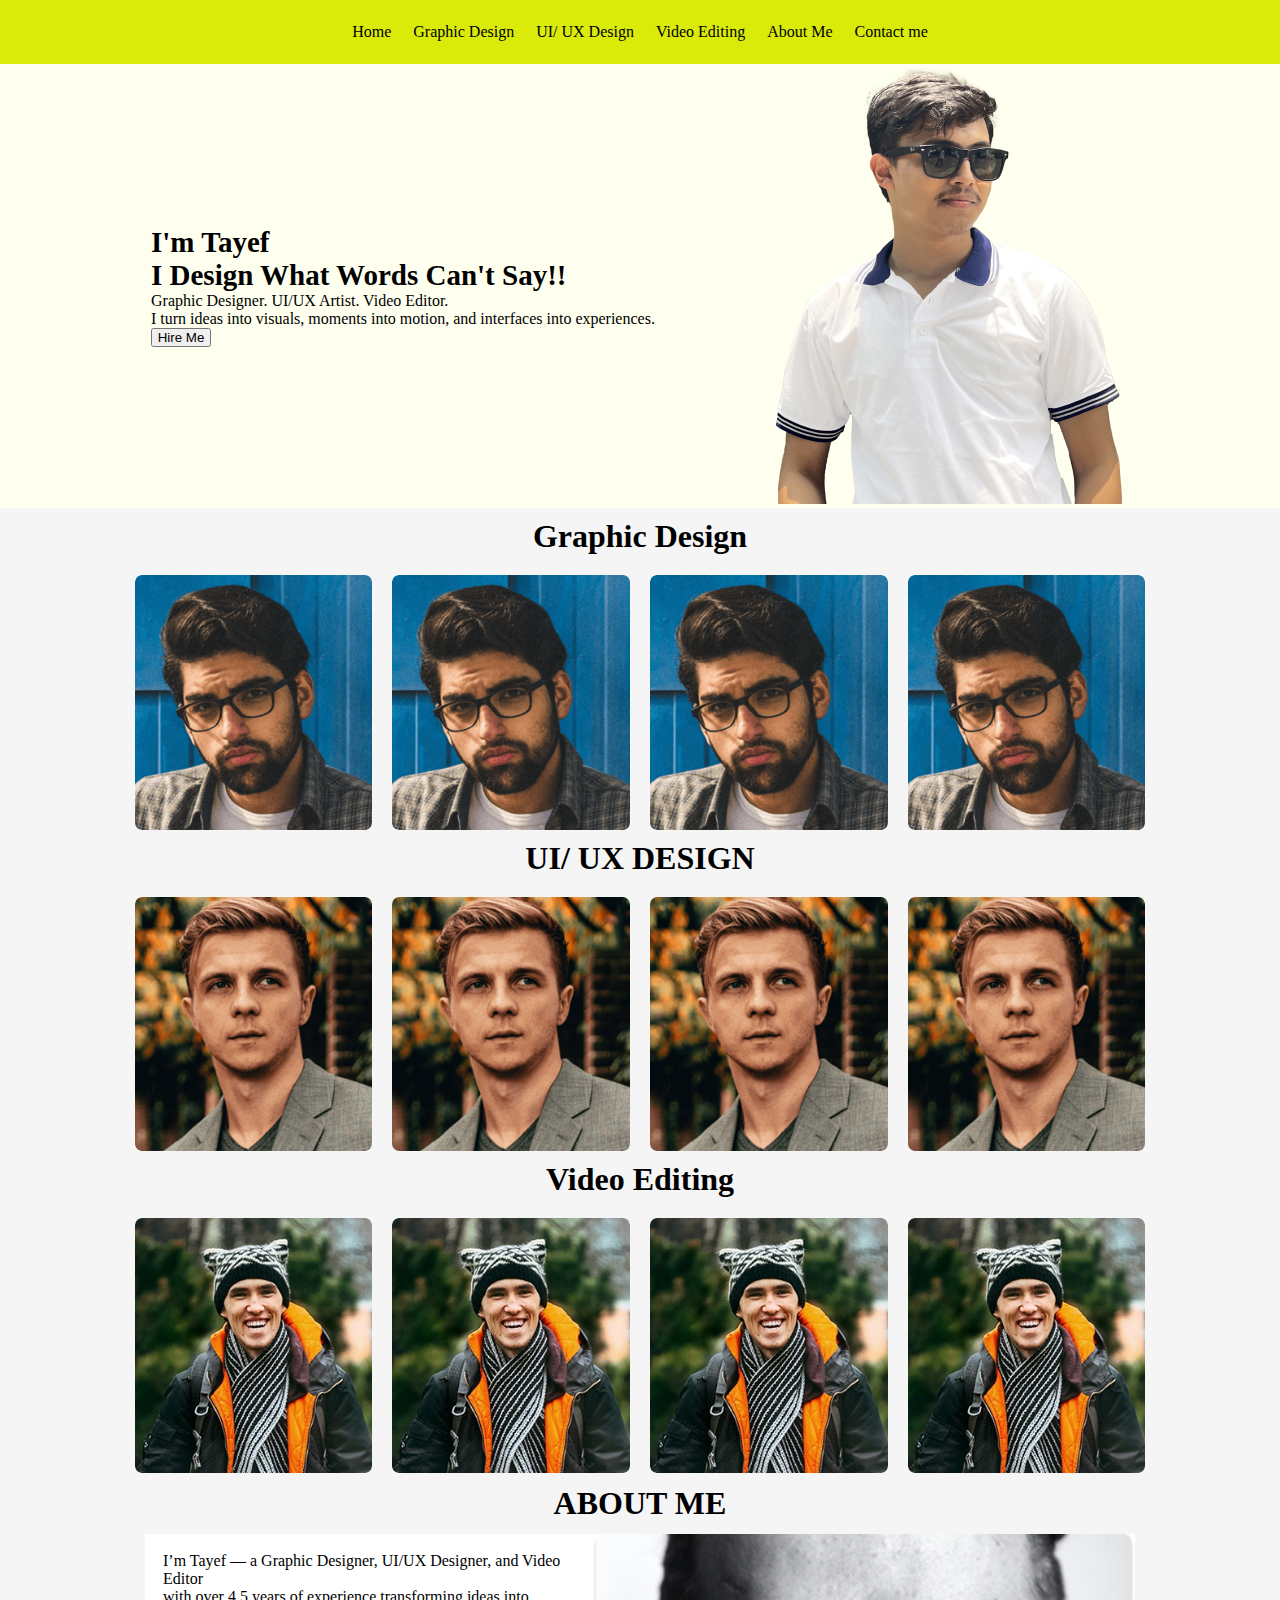
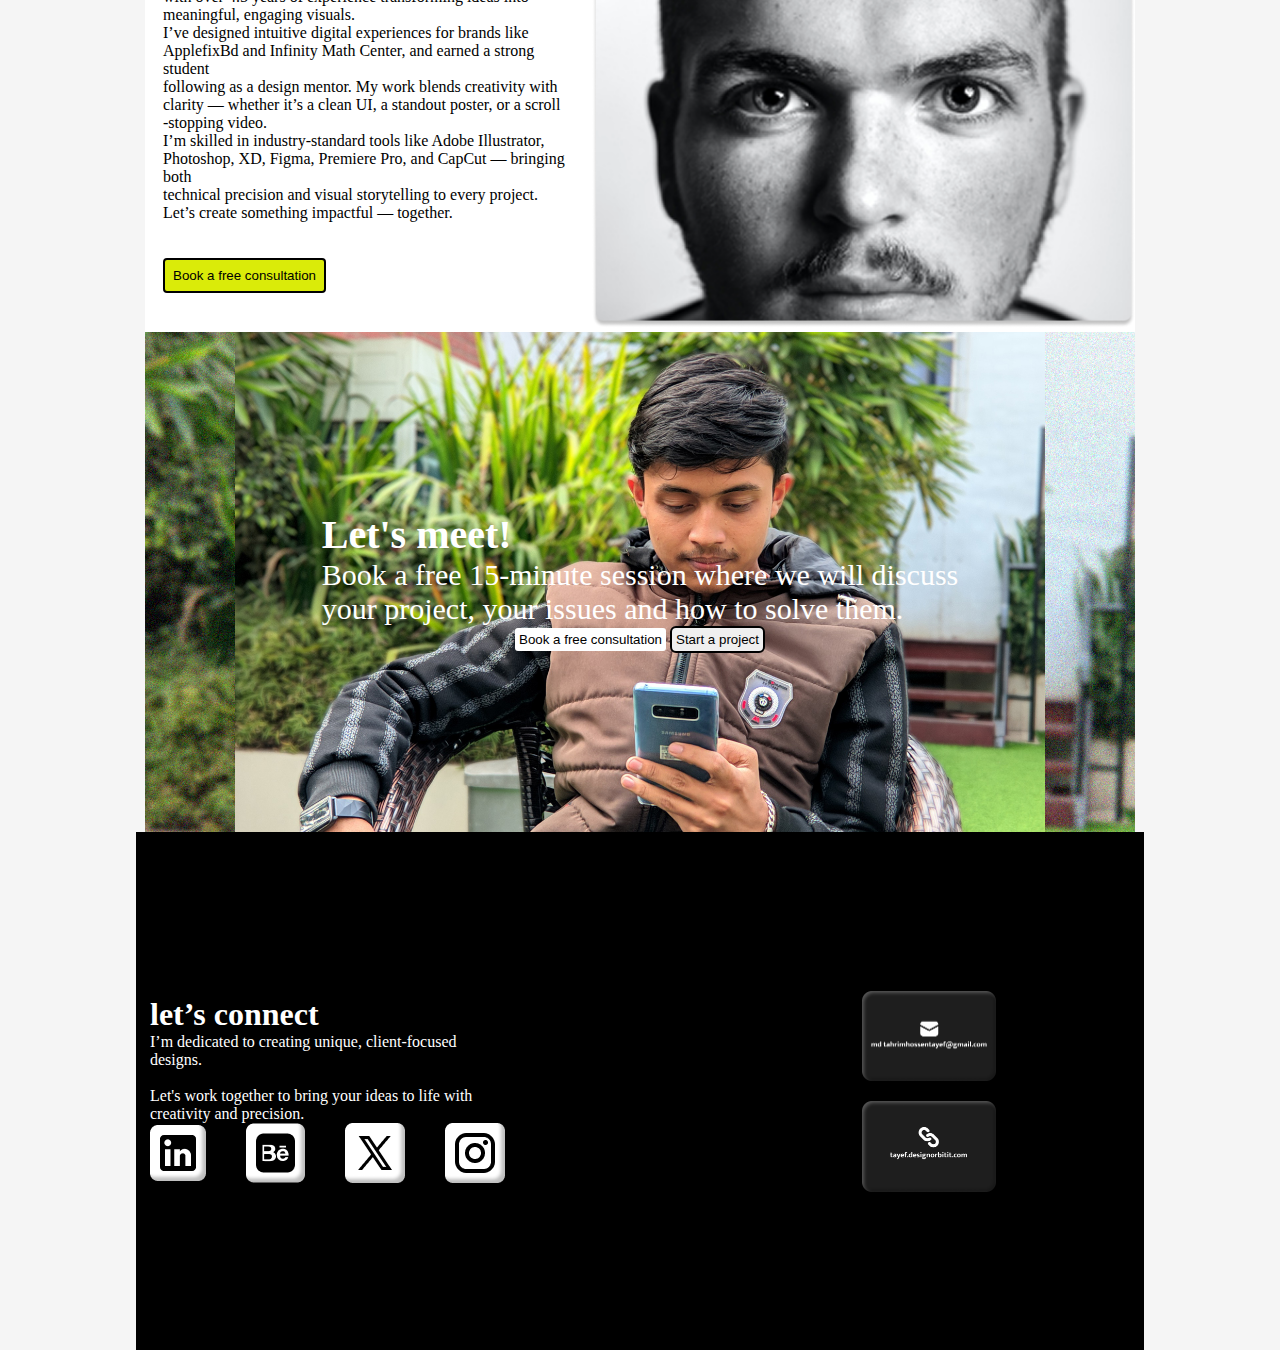
<file: index.html>
<!DOCTYPE html>
<html lang="en">
<head>
    <meta charset="UTF-8">
    <meta name="viewport" content="width=device-width, initial-scale=1.0">
    <title>
        My website
    </title>
    <link rel="stylesheet" href="./style.css">
</head>
<body style="background-color:whitesmoke;
max-width: 11000px;">
    <nav>
        
       <div class="lists">
        <li>Home</li>
        <li>Graphic Design</li>
        <li>UI/ UX Design</li>
        <li>Video Editing</li>
        <li>About Me</li>
        <li>Contact me</li>
       </div>
    </nav>
    <section style=" background-color: rgba(254, 255, 238, 1);" >
        <div class="sec">
            <div class="sec-1">
            <h1 style="font-size: 29px;">I'm Tayef <br> I Design What Words Can't Say!!</h1>
            <p>Graphic Designer. UI/UX Artist. Video Editor. <br>
                I turn ideas into visuals, moments into motion, and interfaces into experiences.</p>
            <button
            style="width: 60px;">Hire Me </button></div>
            <div><img src="./media/Mask group.png" alt="pic"></div>
        </div>
        
    </section>
    <h1 style="text-align: center; margin-top:10px ;">Graphic Design</h1>
    <section>
        <div
        class="sec-2">
           
          
            
            <img src="./media/Rectangle 7.png" alt="pic" width="24%">
            <img src="./media/Rectangle 7.png" alt="pic" width="24%">
            <img src="./media/Rectangle 7.png" alt="pic" width="24%">
            <img src="./media/Rectangle 7.png" alt="pic" width="24%">
        </div>
    </section>
    <section>
        
            <h1 style="text-align: center; margin-top: 10px;">UI/ UX DESIGN</h1>
          <div
        class="sec-2">
            <img src="./media/Rectangle 4.png" alt="pic" width="24%">
            <img src="./media/Rectangle 4.png" alt="pic" width="24%">
            <img src="./media/Rectangle 4.png" alt="pic" width="24%">
            <img src="./media/Rectangle 4.png" alt="pic" width="24%">
        </div>
    </section><h1 style="text-align: center; margin-top: 10px;">Video Editing</h1>
    <section>
        <div
        class="sec-2">
           
          
            <img src="./media/Rectangle 14.png" alt="pic" width="24%">
            <img src="./media/Rectangle 14.png" alt="pic" width="24%">
            <img src="./media/Rectangle 14.png" alt="pic" width="24%">
            <img src="./media/Rectangle 14.png" alt="pic" width="24%">
        </div>
    </section>

   <h1 style="text-align: center;
   margin: 12px;"> ABOUT ME</h1>
   <section class="sec-4">
    <div style="padding: 18px;">
        <p>I’m Tayef — a Graphic Designer, UI/UX Designer, and Video Editor <br> with over 4.5 years of experience transforming ideas into <br> meaningful, engaging visuals. <br>
I’ve designed intuitive digital experiences for brands like <br>ApplefixBd and Infinity Math Center, and earned a strong student  <br>following as a design mentor. My work blends creativity with <br> clarity — whether it’s a clean UI, a standout poster, or a scroll <br>-stopping video. <br>
I’m skilled in industry-standard tools like Adobe Illustrator, <br> Photoshop, XD, Figma, Premiere Pro, and CapCut — bringing both <br> technical precision and visual storytelling to every project. <br>
Let’s create something impactful — together.</p>
<br><br>
<button style="background-color: rgba(218, 235, 9, 1);
padding: 8px; 

border: 2px solid black;
cursor: pointer; border-radius: 4px;">Book a free consultation</button>
    </div>
    <br><br>
    <div>
        <img src="./media/big eyes.png" width=" 100%">
    </div>
</section>
   <section class="sec-5">
    <div class="sec-6">
        <h1 style="font-size: 40px; color: white;">Let's meet!</h1>
        <p>Book a free 15-minute session where we will discuss <br> your project, your issues and how to solve them.</p>
    </div>
    <div>
        
        <button style="background-color: white;
        color: black;border: none;
        padding: 4px; cursor: pointer; border-radius: 3px;">Book a free consultation</button>
        <button style="border: 2px solid black;
        padding: 4px;
        border-radius: 6px ;
        cursor: pointer;
        ">Start a project</button>
    </div>
   </section>

   <section class="sec-7">
    <div>
        <h1>let’s connect</h1>
        <p>I’m dedicated to creating unique, client-focused  <br> designs. <br><br>

Let's work together to bring your ideas to life with  <br>creativity and precision.</p>
<img src="./media/icons img.png" alt="icons">
    </div>
    <div style="display: flex;
    flex-direction: column;
   gap: 20px;">
        <img src="./media/email frame.png" alt="email" width="50%">
        <img src="./media/link frame .png" alt="links" width="50%
        ">
    </div>
   </section>



</body>
</html>
</file>
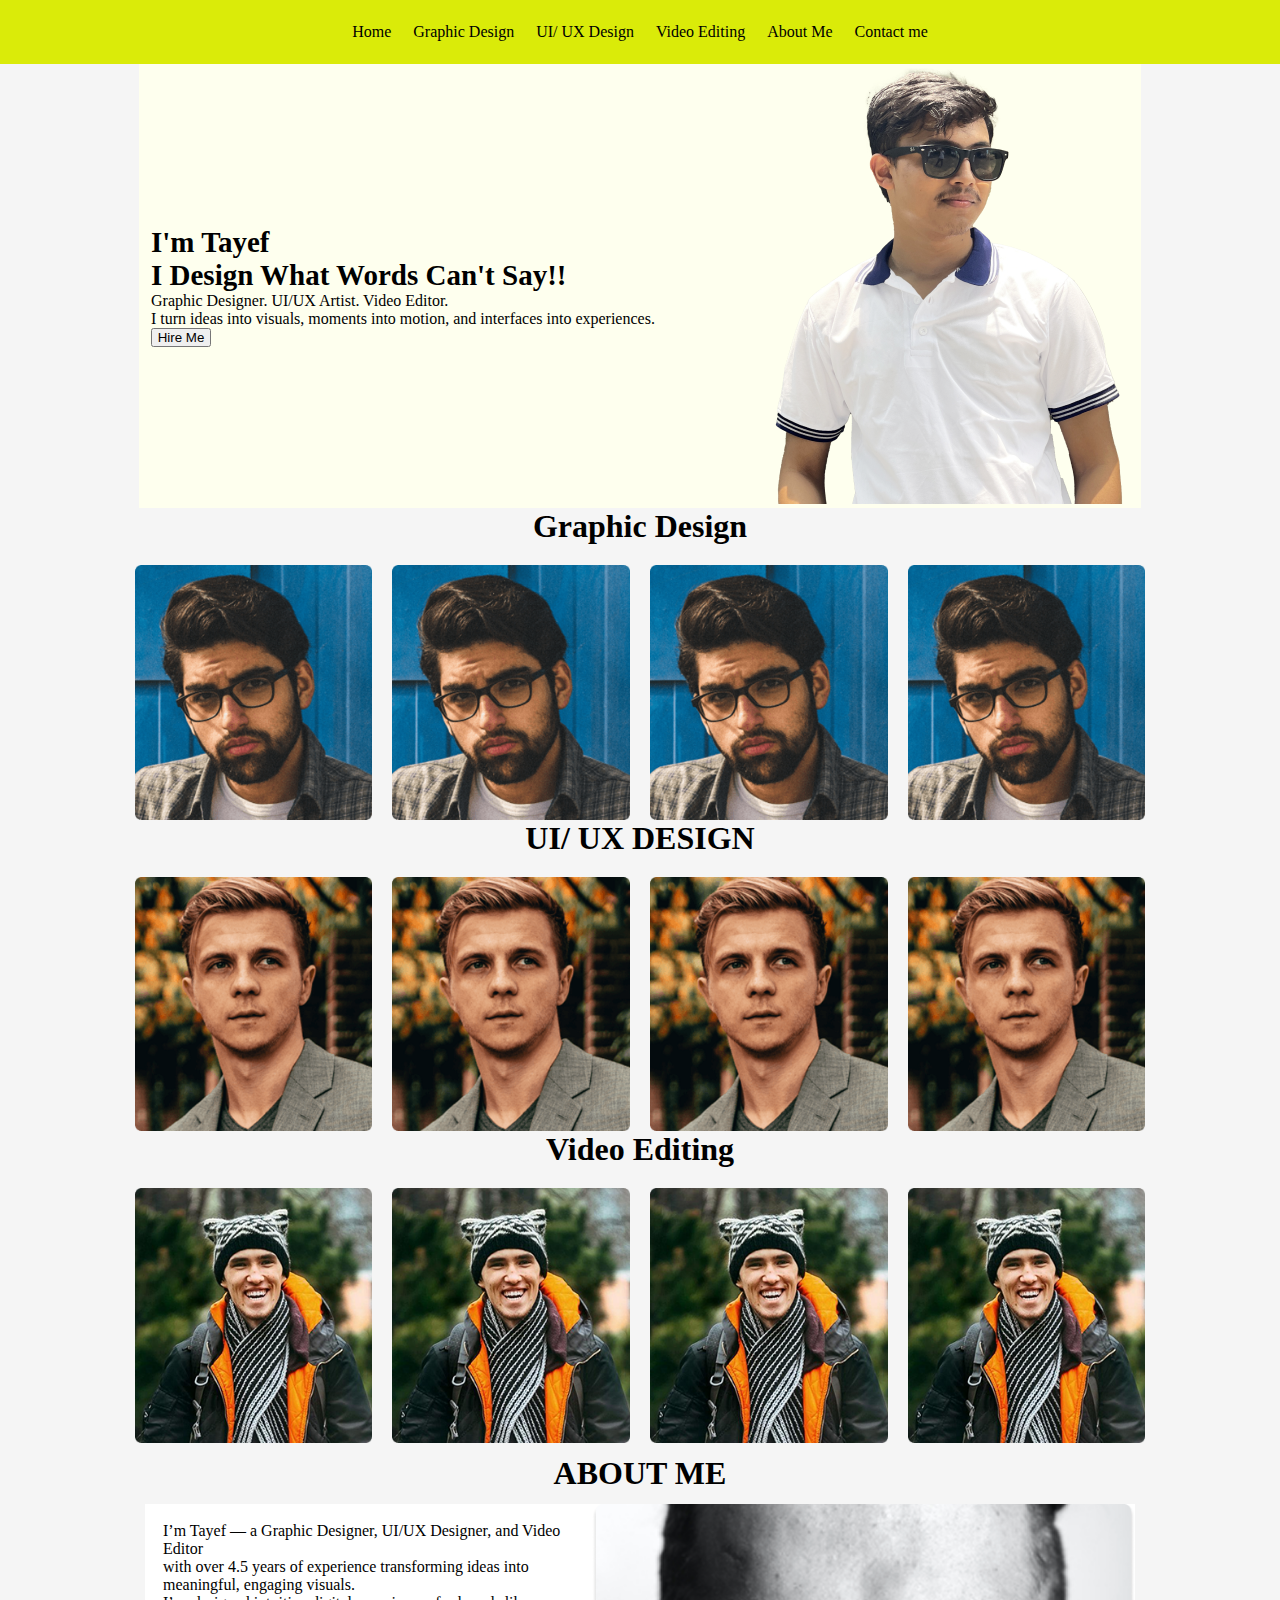
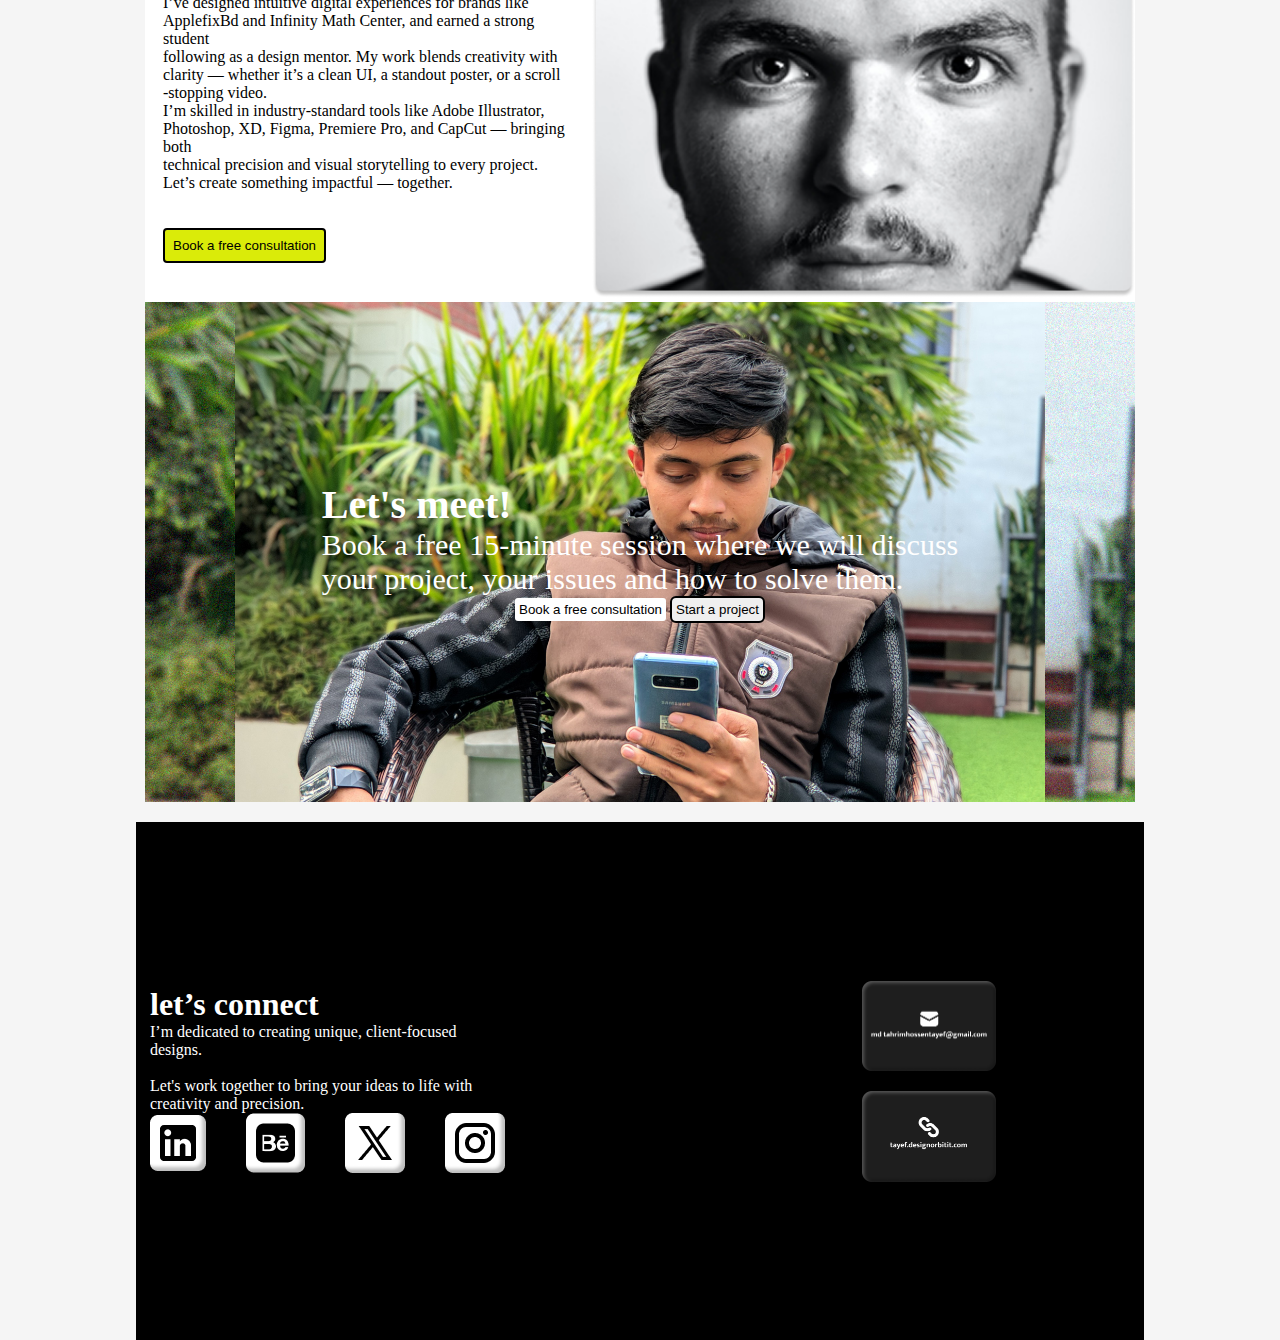
<file: figma.html>
<!DOCTYPE html>
<html lang="en">
<head>
    <meta charset="UTF-8">
    <meta name="viewport" content="width=device-width, initial-scale=1.0">
    <title>
        My website
    </title>
    <link rel="stylesheet" href="./figma.css">
</head>
<body style="background-color:whitesmoke;
max-width: 11000px;">
    <nav>
       <div class="lists">
        <li>Home</li>
        <li>Graphic Design</li>
        <li>UI/ UX Design</li>
        <li>Video Editing</li>
        <li>About Me</li>
        <li>Contact me</li>
       </div>
    </nav>
    <section class="sec">
        <div class="sec-1">
            <h1 style="font-size: 29px;">I'm Tayef <br> I Design What Words Can't Say!!</h1>
            <p>Graphic Designer. UI/UX Artist. Video Editor. <br>
                I turn ideas into visuals, moments into motion, and interfaces into experiences.</p>
            <button
            style="width: 60px;">Hire Me </button></div>
            <div><img src="./media/Mask group.png" alt="pic"></div>
        
    </section>
    <h1 style="text-align: center;">Graphic Design</h1>
    <section>
        <div
        class="sec-2">
           
          
            <img src="./media/Rectangle 7.png" alt="pic" width="24%">
            <img src="./media/Rectangle 7.png" alt="pic" width="24%">
            <img src="./media/Rectangle 7.png" alt="pic" width="24%">
            <img src="./media/Rectangle 7.png" alt="pic" width="24%">
        </div>
    </section>
    <section>
        
            <h1 style="text-align: center;">UI/ UX DESIGN</h1>
          <div
        class="sec-2">
            <img src="./media/Rectangle 4.png" alt="pic" width="24%">
            <img src="./media/Rectangle 4.png" alt="pic" width="24%">
            <img src="./media/Rectangle 4.png" alt="pic" width="24%">
            <img src="./media/Rectangle 4.png" alt="pic" width="24%">
        </div>
    </section><h1 style="text-align: center;">Video Editing</h1>
    <section>
        <div
        class="sec-2">
           
          
            <img src="./media/Rectangle 14.png" alt="pic" width="24%">
            <img src="./media/Rectangle 14.png" alt="pic" width="24%">
            <img src="./media/Rectangle 14.png" alt="pic" width="24%">
            <img src="./media/Rectangle 14.png" alt="pic" width="24%">
        </div>
    </section>

   <h1 style="text-align: center;
   margin: 12px;"> ABOUT ME</h1>
   <section class="sec-4">
    <div style="padding: 18px;">
        <p>I’m Tayef — a Graphic Designer, UI/UX Designer, and Video Editor <br> with over 4.5 years of experience transforming ideas into <br> meaningful, engaging visuals. <br>
I’ve designed intuitive digital experiences for brands like <br>ApplefixBd and Infinity Math Center, and earned a strong student  <br>following as a design mentor. My work blends creativity with <br> clarity — whether it’s a clean UI, a standout poster, or a scroll <br>-stopping video. <br>
I’m skilled in industry-standard tools like Adobe Illustrator, <br> Photoshop, XD, Figma, Premiere Pro, and CapCut — bringing both <br> technical precision and visual storytelling to every project. <br>
Let’s create something impactful — together.</p>
<br><br>
<button style="background-color: rgba(218, 235, 9, 1);
padding: 8px; 

border: 2px solid black;
cursor: pointer; border-radius: 4px;">Book a free consultation</button>
    </div>
    <br><br>
    <div>
        <img src="./media/big eyes.png" width=" 100%">
    </div>
</section>
   <section class="sec-5">
    <div class="sec-6">
        <h1 style="font-size: 40px; color: white;">Let's meet!</h1>
        <p>Book a free 15-minute session where we will discuss <br> your project, your issues and how to solve them.</p>
    </div>
    <div>
        
        <button style="background-color: white;
        color: black;border: none;
        padding: 4px; cursor: pointer; border-radius: 3px;">Book a free consultation</button>
        <button style="border: 2px solid black;
        padding: 4px;
        border-radius: 6px ;
        cursor: pointer;
        ">Start a project</button>
    </div>
   </section>

   <section class="sec-7">
    <div>
        <h1>let’s connect</h1>
        <p>I’m dedicated to creating unique, client-focused  <br> designs. <br><br>

Let's work together to bring your ideas to life with  <br>creativity and precision.</p>
<img src="./media/icons img.png" alt="icons">
    </div>
    <div style="display: flex;
    flex-direction: column;
   gap: 20px;">
        <img src="./media/email frame.png" alt="email" width="50%">
        <img src="./media/link frame .png" alt="links" width="50%
        ">
    </div>
   </section>



</body>
</html>
</file>
<file: style.css>
*{padding: 0;
margin: 0;}
.sec-4{
   display: flex;
   background-color: white;
   max-width: 990px;
   margin: auto;     
   
}
.sec-5{
   background-image:url(./media/background\ img.jpg ) ;
   
   width: 990px;
   height: 500px;
   margin: auto;
  background-size: cover;
  display: flex;
  flex-direction: column;
   justify-content: center;
   align-items: center;

}
.sec-6  p{color: white;
   font-size: 30px;

}
   .sec-7{
      width: 980px;
      height: 490px;
      margin: auto;
      display: flex;
      justify-content: space-between;
      padding: 14px;
      align-items: center;
      background-color: black;
      color: white;
      padding: 14px;
      /* margin-top: 20px; */

   }
 
nav{

   background-color: rgba(218, 235, 9, 1);
   display: flex;
   flex-direction: column;
}
.lists{
   display: flex;
   gap: 20px;
   padding: 22px;
   list-style: none;
   align-items: center; 
   justify-content: center;
   font-size: bold
   ;
   
}
.lists li{
   border: 1px solid  rgba(218, 235, 9, 1);
   cursor: pointer;
}

.lists li :hover{
   background-color: black;
   border-radius: 12px;
   border: 2px dashed
   white;
}
.sec-1{
   display: flex;
   flex-direction: column;
   max-width: 700px;
    
}
.sec{
   display: flex;
   flex-direction: row;
   justify-content: space-between;
   
   max-width: 990px;
   margin: auto;
   align-items: center;
   padding-left: 12px;
  
}
.sec-2{
   margin: auto;
   display: flex;
   align-items: center;
   justify-content: center;
   justify-items: center;
   max-width: 990px;
   gap: 20px;
   margin-top: 20px;

}
.sec-2 img{
   border-radius: 7px;
}
</file>
<file: figma.css>
*{padding: 0;
margin: 0;}
.sec-4{
   display: flex;
   background-color: white;
   max-width: 990px;
   margin: auto;
   
}
.sec-5{
   background-image:url(./media/background\ img.jpg ) ;
   
   width: 990px;
   height: 500px;
   margin: auto;
  background-size: cover;
  display: flex;
  flex-direction: column;
   justify-content: center;
   align-items: center;

}
.sec-6  p{color: white;
   font-size: 30px;

}
   .sec-7{
      width: 980px;
      height: 490px;
      margin: auto;
      display: flex;
      justify-content: space-between;
      padding: 14px;
      align-items: center;
      background-color: black;
      color: white;
      padding: 14px;
      margin-top: 20px;

   }
 









nav{

   background-color: rgba(218, 235, 9, 1);
   display: flex;
   flex-direction: column;
}
.lists{
   display: flex;
   gap: 20px;
   padding: 22px;
   list-style: none;
   align-items: center; 
   justify-content: center;
   font-size: bold
   ;
   
}
.lists li{
   border: 1px solid  rgba(218, 235, 9, 1);
   cursor: pointer;
}

.lists li :hover{
   background-color: black;
   border-radius: 12px;
   border: 2px dashed
   white;
}
.sec-1{
   display: flex;
   flex-direction: column;
   max-width: 700px;
    
}
.sec{
   display: flex;
   flex-direction: row;
   justify-content: space-between;
   background-color: white;
   max-width: 990px;
   margin: auto;
   align-items: center;
   padding-left: 12px;
   background-color: rgba(254, 255, 238, 1);
}
.sec-2{
   margin: auto;
   display: flex;
   align-items: center;
   justify-content: center;
   justify-items: center;
   max-width: 990px;
   gap: 20px;
   margin-top: 20px;

}
</file>
